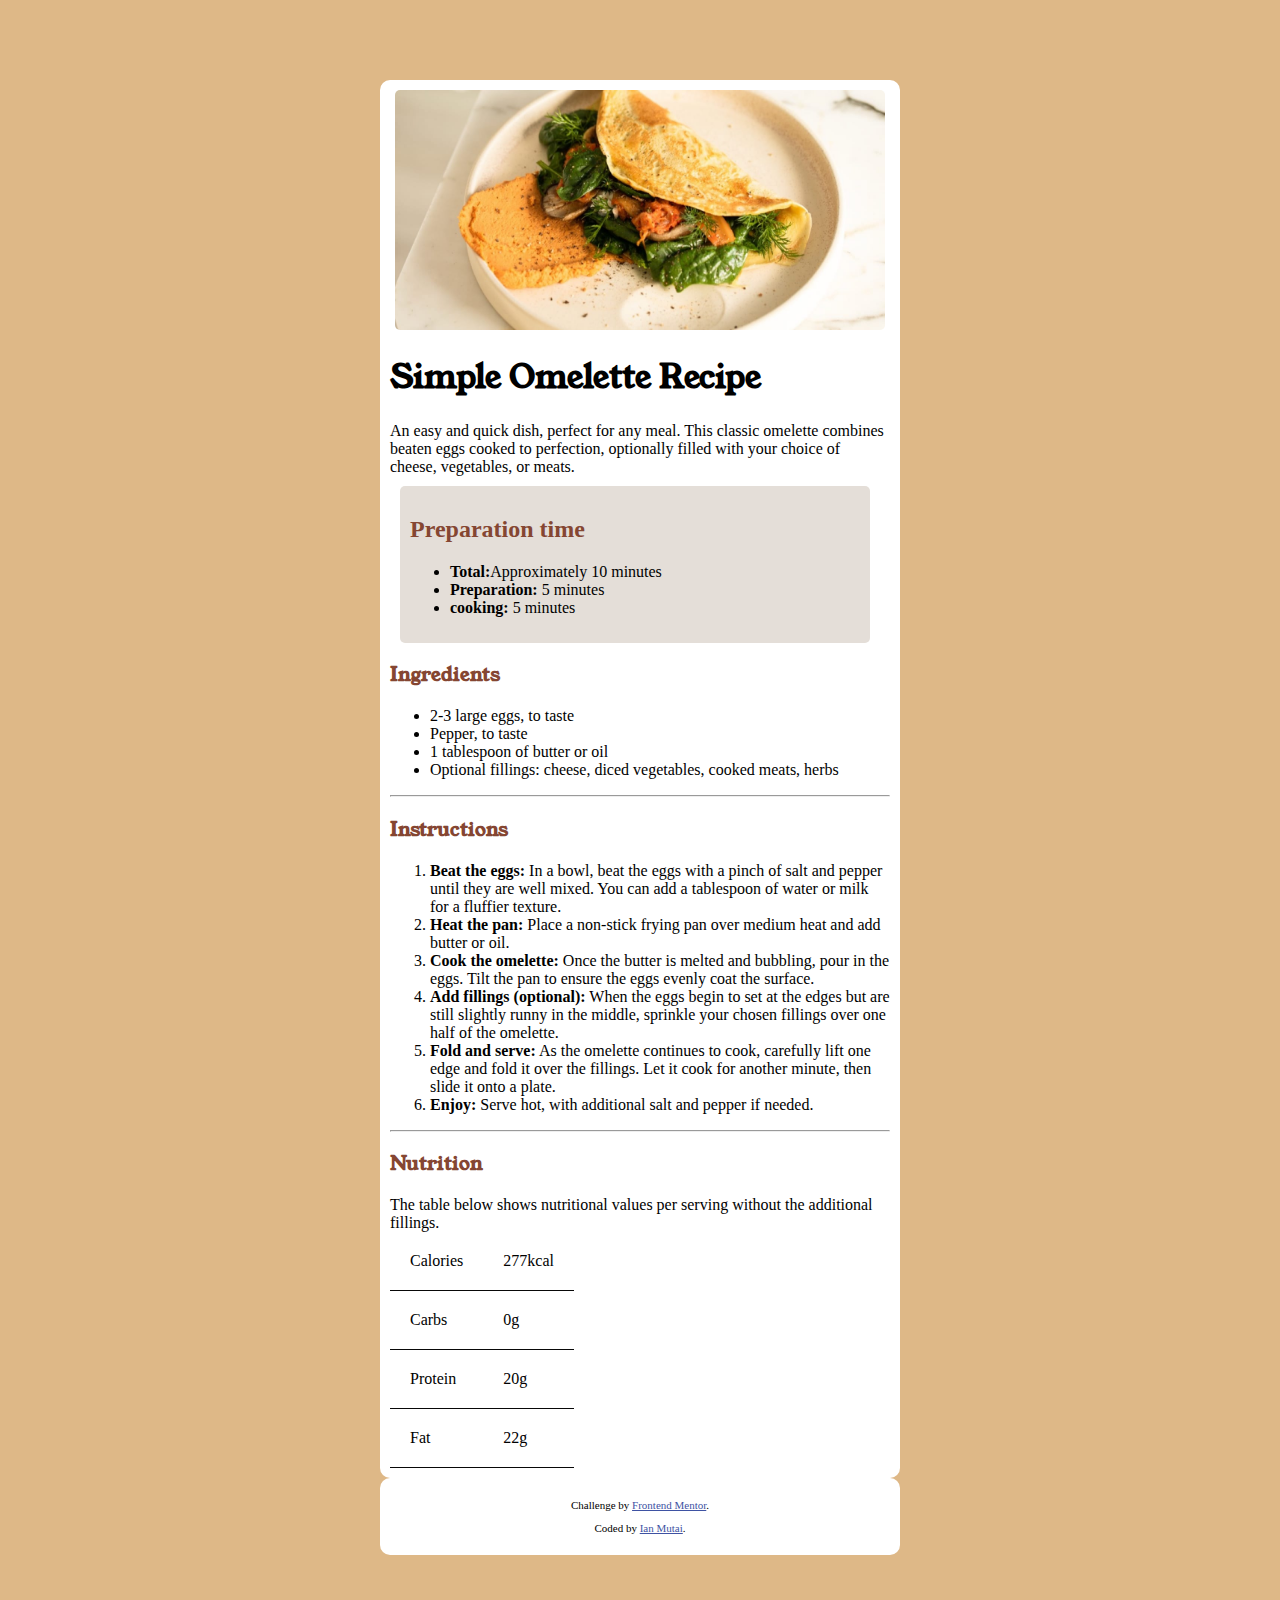
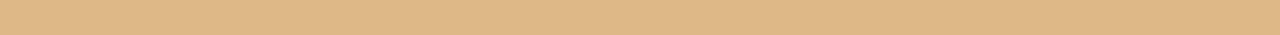
<file: index.html>
<!DOCTYPE html>
<html lang="en">
<head>
  <meta charset="UTF-8">
  <meta name="viewport" content="width=device-width, initial-scale=1.0"> <!-- displays site properly based on user's device -->

  <link rel="icon" type="image/png" sizes="32x32" href="./assets/images/favicon-32x32.png">
  <link rel="stylesheet" href="styles.css">
  <title>Frontend Mentor | Recipe page</title>

  <!-- Feel free to remove these styles or customise in your own stylesheet 👍 -->
  <style>
    .attribution { font-size: 11px; text-align: center; }
    .attribution a { color: hsl(228, 45%, 44%); }
  </style>
</head>
<body>
 <div>
  <img src="assets/images/image-omelette.jpeg">
 <h1> Simple Omelette Recipe</h1>


  An easy and quick dish, perfect for any meal. This classic omelette combines beaten eggs cooked 
  to perfection, optionally filled with your choice of cheese, vegetables, or meats.

 <div class="Preparation">
  <h2 > Preparation time </h2>
 <ul>
  <li><b>Total:</b>Approximately 10 minutes</li>
  <li><b>Preparation:</b> 5 minutes</li>
  <li><b>cooking:</b> 5 minutes</li>
  </ul>
</div>
  <h3>Ingredients</h3>
<ul>
  <li>2-3 large eggs, to taste</li>
  <li>Pepper, to taste</li>
  <li>1 tablespoon of butter or oil</li>
  <li>Optional fillings: cheese, diced vegetables, cooked meats, herbs</li>
</ul>
<hr>

  <h3>Instructions</h3>
<ol>
 <li> <b>Beat the eggs:</b> In a bowl, beat the eggs with a pinch of salt and pepper until they are well mixed. 
  You can add a tablespoon of water or milk for a fluffier texture.</li>

 <li> <b>Heat the pan:</b> Place a non-stick frying pan over medium heat and add butter or oil.</li>

  <li><b>Cook the omelette:</b> Once the butter is melted and bubbling, pour in the eggs. Tilt the pan to ensure 
  the eggs evenly coat the surface.</li>

  <li><b>Add fillings (optional):</b> When the eggs begin to set at the edges but are still slightly runny in the 
  middle, sprinkle your chosen fillings over one half of the omelette.</li>

 <li> <b>Fold and serve:</b> As the omelette continues to cook, carefully lift one edge and fold it over the 
  fillings. Let it cook for another minute, then slide it onto a plate.</li>

 <li><b>Enjoy: </b>Serve hot, with additional salt and pepper if needed.</li>
</ol>
<hr>
  <h3>Nutrition</h3>

  The table below shows nutritional values per serving without the additional fillings.
<table>
  <tr>
  <td>Calories</td>
  <td>277kcal</td>

</tr>

<tr>
  <td>Carbs</td>
  <td color="red">0g</td>
</tr>

<tr>
  <td>Protein</td>
  <td>20g</td>
</tr>
<tr>
 <td> Fat</td>
  <td>22g</td>
  </tr>
  </table>
  </div>
  <footer>
  <div class="attribution">
   <p>Challenge by <a href="https://www.frontendmentor.io?ref=challenge" target="_blank">Frontend Mentor</a>. </p>
   <p> Coded by <a href="#">Ian Mutai</a>.</p>
  </div>
</footer>
</body>
</html>
</file>
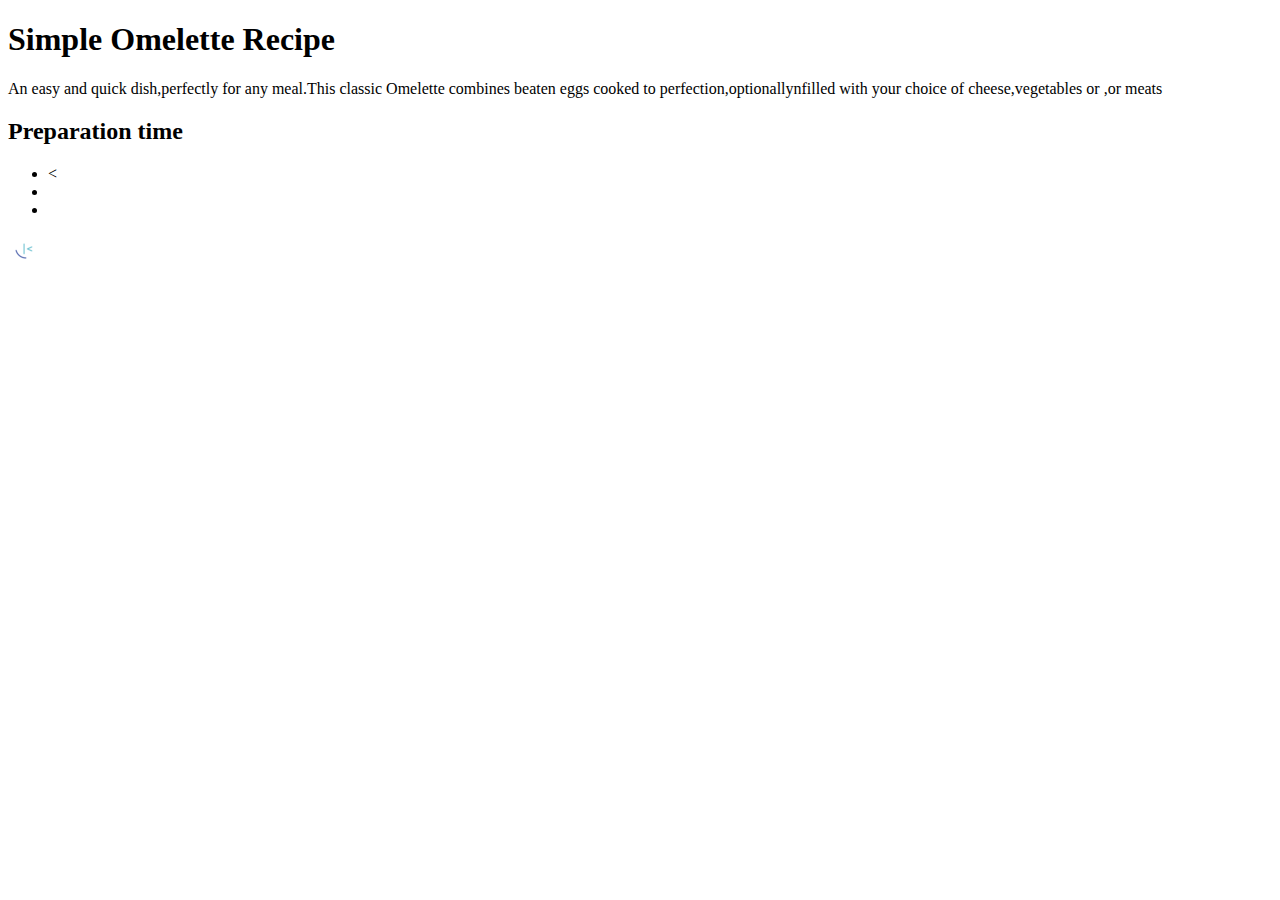
<file: my project/myproj.html>
<!DOCTYPE html>
<html lang="en">
<head>
    <meta charset="UTF-8">
    <meta name="viewport" content="width=device-width, initial-scale=1.0">
    <title>my project recipe</title>
</head>
<body>
    <h1>Simple Omelette Recipe</h1>
    <p1>An easy and quick dish,perfectly for any meal.This classic Omelette combines beaten eggs cooked to perfection,optionallynfilled with your choice of cheese,vegetables or ,or meats</p1>
    <h2>Preparation time</h2>
    <ul>
        <li> <</li>
        <li></li>
        <li></li>
    </ul>
    <img src="favicon-32x32.png">
</body>
</html>
</file>
<file: styles.css>
h3{
color:hsl(14, 45%, 36%);
font-family: 'youngSerif';
}
h1{
    font-family: 'youngSerif';
}
body{
background-color:burlywood;
margin: 80px;
font-size: 16px;
}
h2{
    color:hsl(14, 45%, 36%);
}
div{
    margin: auto;
    background-color:hsl(0, 0%, 100%);
    width: 500px; 
    padding: 10px;
    border-radius: 10px;
}
image{
    height: 5px;
}
img{
height: 240px;
width: 490px;
border-radius: 5px;
margin-left: 5px;
}




.Preparation{
    background-color:hsl(30, 18%, 87%);
    width: 450px;
    border-radius: 5px;
    margin: 10px;
}
table{
    border-collapse: collapse;
    padding: 20px;
}
@font-face{
    font-family:'YoungSerif';
    src: url(assets/fonts/young-serif/OFL.txt),
    url(assets/fonts/young-serif/YoungSerif-Regular.ttf)
}
tr td{
    padding: 20px;
    border-bottom: 1px solid rgb(8, 8,8);

}
</file>
